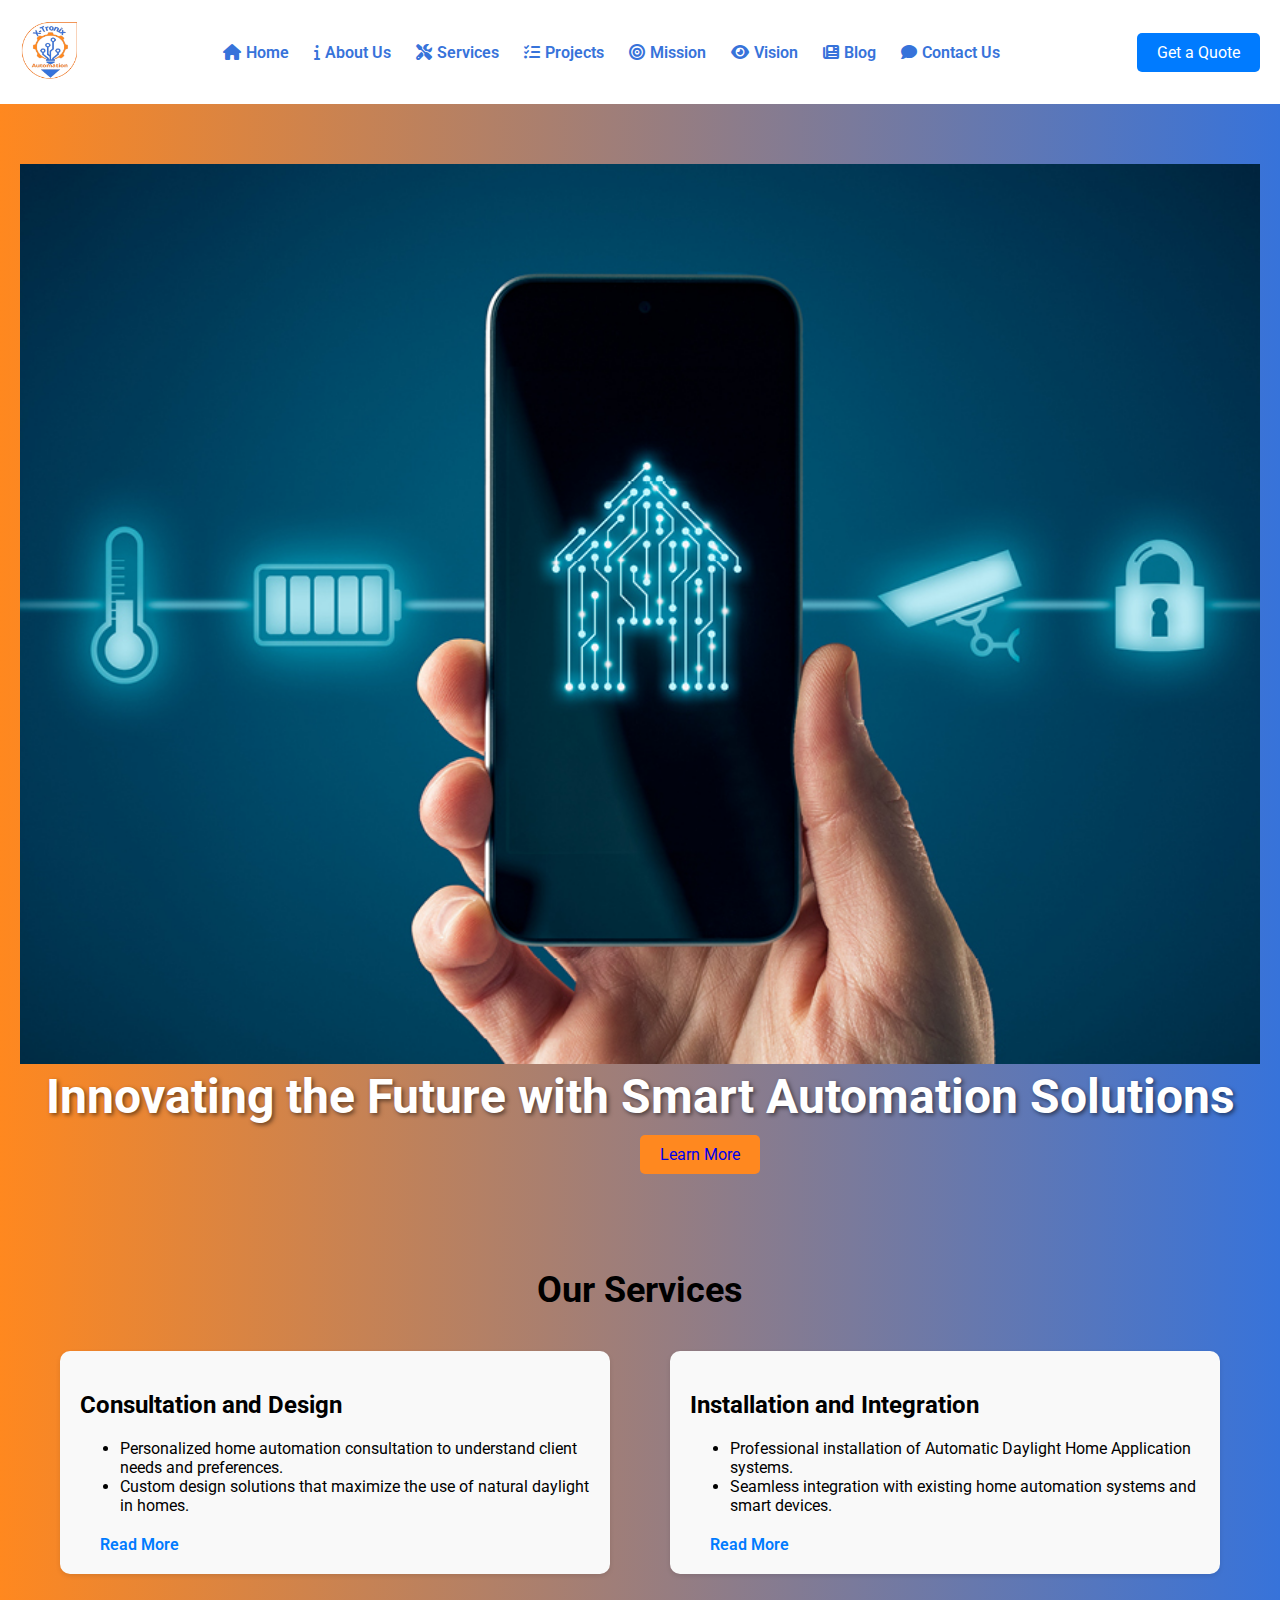
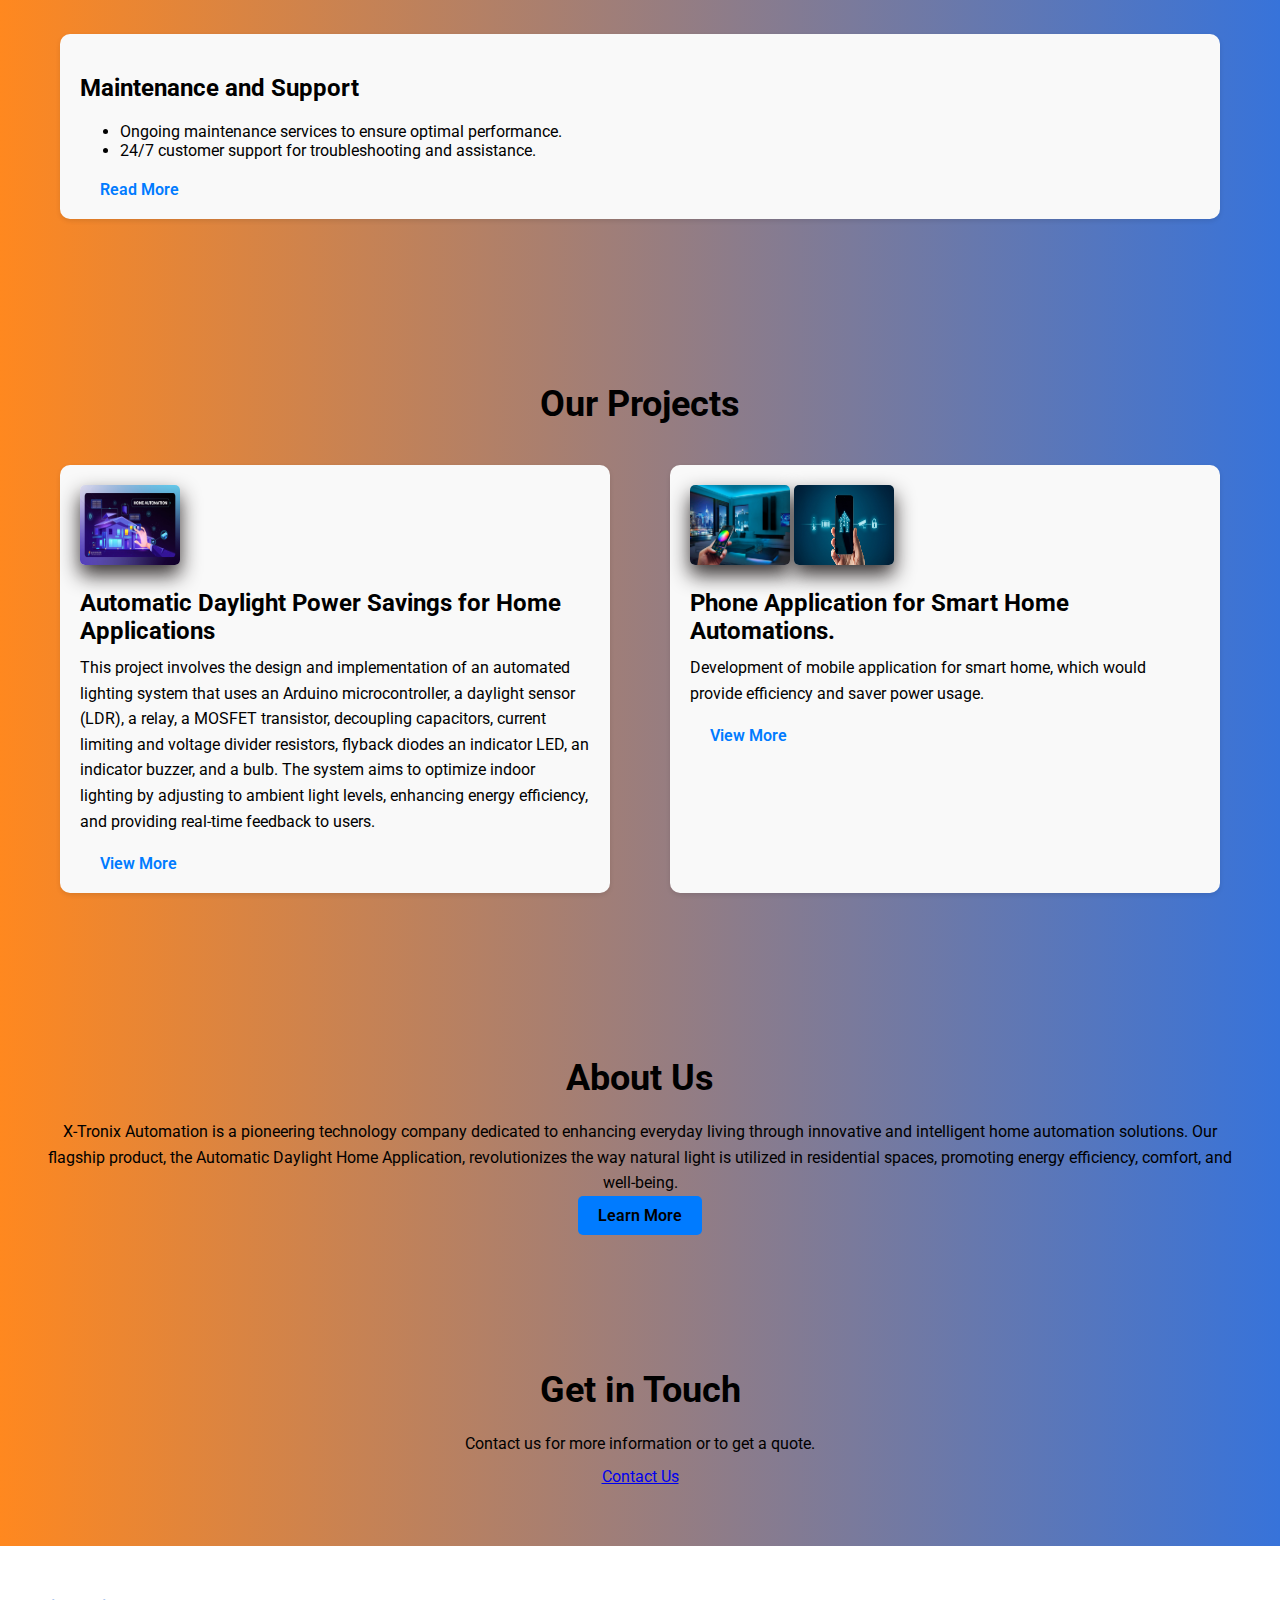
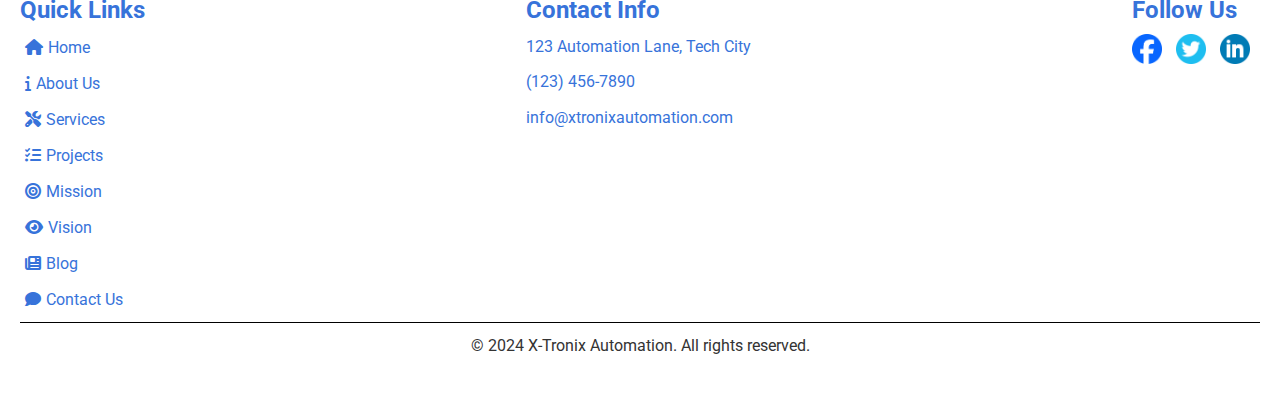
<file: index.html>
<!DOCTYPE html>
<html lang="en">
<head>
    <meta charset="UTF-8">
    <meta name="viewport" content="width=device-width, initial-scale=1.0">
    <title>Home - X-Tronix Automation</title>
    <link rel="stylesheet" href="indexstyles.css">
    <link rel="stylesheet" href="header.css">
    <link href="https://fonts.googleapis.com/css2?family=Roboto:wght@400;700&family=Open+Sans:wght@400;600&display=swap" rel="stylesheet">
    <link rel="stylesheet" href="https://cdnjs.cloudflare.com/ajax/libs/font-awesome/6.6.0/css/all.min.css">
</head>
<body>
    <!-- Header Section -->
    <header>
        <div class="logo">
            <img src="hero photos/logo.png" alt="Logo">
        </div>
        <nav>
            <ul>
                <li><a href="index.html"><i class="fa fa-home"></i>Home</a></li>
                <li><a href="about.html"><i class="fa fa-info"></i>About Us</a></li>
                <li><a href="services.html"><i class="fa fa-tools"></i>Services</a></li>
                <li><a href="project.html"><i class="fa fa-tasks"></i>Projects</a></li>
                <li><a href="mission.html"><i class="fa fa-bullseye"></i>Mission</a></li>
                <li><a href="vision.html"><i class="fa fa-eye"></i>Vision</a></li>
                <li><a href="blog.html"><i class="fa fa-newspaper"></i>Blog</a></li>
                <li><a href="contact.html"><i class="fa fa-comment"></i>Contact Us</a></li>
            </ul>
        </nav>
        <div class="btn-container">
            <div class="bars-button" id="barsButton">
                <i class="fa fa-bars"></i>
            </div>
            <div class="close-btn" id="close-btn">
                <i class="fa fa-times"></i>
            </div>
             <a href="contact.html" class="cta-button">Get a Quote</a>
        </div>
    </header>

    <!-- Hero Section -->
    <section class="hero">
        <div class="slideshow-container">
            <div class="mySlides fade">
                <img src="hero photos/home4.jpg" alt="Slide 1" style="width:100%">
            </div>
            <div class="mySlides fade">
                <img src="hero photos/home1.jpeg" alt="Slide 2" style="width:100%">
            </div>
            <div class="mySlides fade">
                <img src="hero photos/home2.png" alt="Slide 3" style="width:100%">
            </div>
        </div>
		<div class="hero-text">
            <h1>Innovating the Future with Smart Automation Solutions</h1>
            
        </div>
        <div class="btn">
            <a href="#" class="cta-btn">Learn More</a>
            </div>
    </section>

    <!-- Services Section -->
    <section class="services">
        <div class="container">
            <h1>Our Services</h1>
            <div class="services-grid">
                <div class="service">
                    <h2>Consultation and Design</h2>
                    <p><ul>
                        <li>Personalized home automation consultation to understand client needs 
                            and preferences.</li>
                        <li>Custom design solutions that maximize the use of natural daylight in 
                            homes.</li>
                    </ul></p>
                    <a href="services.html" class="read-more">Read More</a>
                </div>
                <div class="service">
                    <h2>Installation and Integration</h2>
                    <p><ul>
                            <li> Professional installation of Automatic Daylight Home Application systems.</li>
                            <li>Seamless integration with existing home automation systems and smart 
                                devices.</li>
                       </ul>
                    </p>
                    <a href="services.html" class="read-more">Read More</a>
                </div>
                <div class="service">
                    <h2>Maintenance and Support</h2>
                    <p>
                        <ul>
                            <li>Ongoing maintenance services to ensure optimal performance.</li>
                            <li>24/7 customer support for troubleshooting and assistance.</li>

                        </ul>
                    </p>
                    <a href="services.html" class="read-more">Read More</a>
                </div>
            </div>
        </div>
    </section>

    <!-- Projects Section -->
    <section class="projects">
        <div class="container">
            <h1>Our Projects</h1>
            <div class="projects-grid">
                <div class="project">
                    <img src="hero photos/home3.jpeg" alt="Project 1">
                    <h2>Automatic Daylight Power Savings for Home Applications</h2>
                    <p>This project involves the design and implementation of an automated lighting system 
                        that uses an Arduino microcontroller, a daylight sensor (LDR), a relay, a MOSFET 
                        transistor, decoupling capacitors, current limiting and voltage divider resistors, flyback 
                        diodes an indicator LED, an indicator buzzer, and a bulb. The system aims to optimize 
                        indoor lighting by adjusting to ambient light levels, enhancing energy efficiency, and 
                        providing real-time feedback to users.
                        </p>
                    <a href="projects.html" class="view-more">View More</a>
                </div>
                <div class="project">
                    <img src="services photos/home.png" alt="Project 2">
                    <img src="hero photos/home4.jpg" alt="Project 2">
                    <h2>Phone Application for Smart Home Automations.</h2>
                    <p>Development of mobile application for smart home, which would provide
                        efficiency and saver power usage.
                    </p>
                    <a href="projects.html" class="view-more">View More</a>
                </div>
                
            </div>
        </div>
    </section>

    <!-- About Section -->
    <section class="about">
        <div class="container">
            <h1>About Us</h1>
            <p>X-Tronix Automation is a pioneering technology company dedicated to enhancing 
                everyday living through innovative and intelligent home automation solutions. Our 
                flagship product, the Automatic Daylight Home Application, revolutionizes the way 
                natural light is utilized in residential spaces, promoting energy efficiency, comfort, and 
                well-being.</p>
            <a href="about.html" class="learn-more">Learn More</a>
        </div>
    </section>

    <!-- Blog Section 
    <section class="blog">
        <div class="container">
            <h1>Latest Blog Posts</h1>
            <div class="blog-posts">
                <div class="blog-post">
                    <img src="blog1.jpg" alt="Blog Post 1">
                    <h2>Blog Post 1</h2>
                    <p>Snippet of Blog Post 1.</p>
                    <a href="blog.html" class="view-more">View More</a>
                </div>
                <div class="blog-post">
                    <img src="blog2.jpg" alt="Blog Post 2">
                    <h2>Blog Post 2</h2>
                    <p>Snippet of Blog Post 2.</p>
                    <a href="blog.html" class="view-more">View More</a>
                </div>
                <div class="blog-post">
                    <img src="blog3.jpg" alt="Blog Post 3">
                    <h2>Blog Post 3</h2>
                    <p>Snippet of Blog Post 3.</p>
                    <a href="blog.html" class="view-more">View More</a>
                </div>
            </div>
        </div>
    </section>-->

    <!-- Contact Section -->
    <section class="contact">
        <div class="container">
            <h1>Get in Touch</h1>
            <p>Contact us for more information or to get a quote.</p>
            <a href="contact.html" class="cta-button">Contact Us</a>
        </div>
    </section>

    <!-- Footer Section -->
    <footer>
        <div class="footer-content">
            <div class="quick-links">
                <h3>Quick Links</h3>
                <ul>
                    <li><a href="index.html"><i class="fa fa-home"></i>Home</a></li>
                    <li><a href="about.html"><i class="fa fa-info"></i>About Us</a></li>
                    <li><a href="services.html"><i class="fa fa-tools"></i>Services</a></li>
                    <li><a href="project.html"><i class="fa fa-tasks"></i>Projects</a></li>
                    <li><a href="mission.html"><i class="fa fa-bullseye"></i>Mission</a></li>
                    <li><a href="vision.html"><i class="fa fa-eye"></i>Vision</a></li>
                    <li><a href="blog.html"><i class="fa fa-newspaper"></i>Blog</a></li>
                    <li><a href="contact.html"><i class="fa fa-comment"></i>Contact Us</a></li>
                </ul>
            </div>
            <div class="contact-info">
                <h3>Contact Info</h3>
                <p>123 Automation Lane, Tech City</p>
                <p>(123) 456-7890</p>
                <p>info@xtronixautomation.com</p>
            </div>
            <div class="social-media">
                <h3>Follow Us</h3>
                <a href="#"><img src="icons/facebook.png" alt="Facebook"></a>
                <a href="#"><img src="icons/twitter.png" alt="Twitter"></a>
                <a href="#"><img src="icons/linkedin.png" alt="LinkedIn"></a>
            </div>
        </div>
        <div class="rights">
            <p>&copy; 2024 X-Tronix Automation. All rights reserved.</p>
        </div>
    </footer>

    <script src="indesscript.js"></script>
    <script src="header.js"></script>
</body>
</html>
</file>
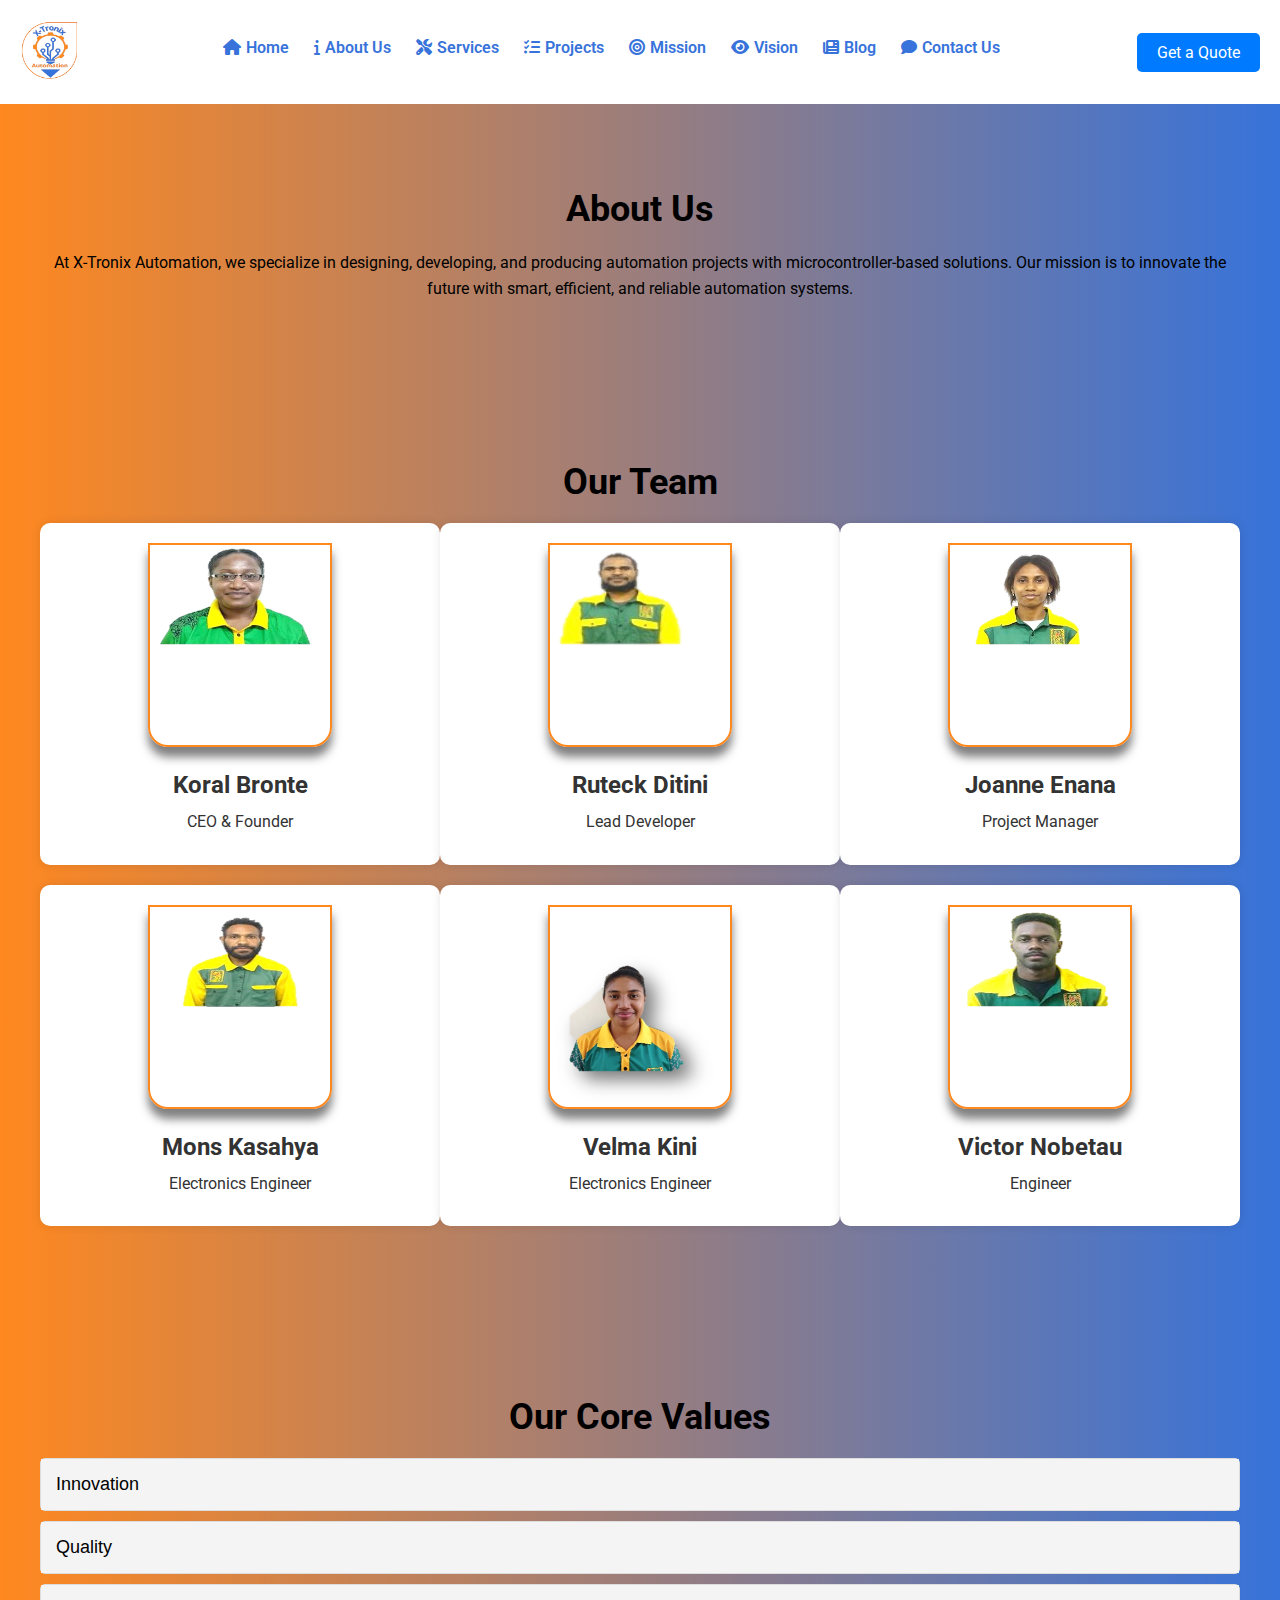
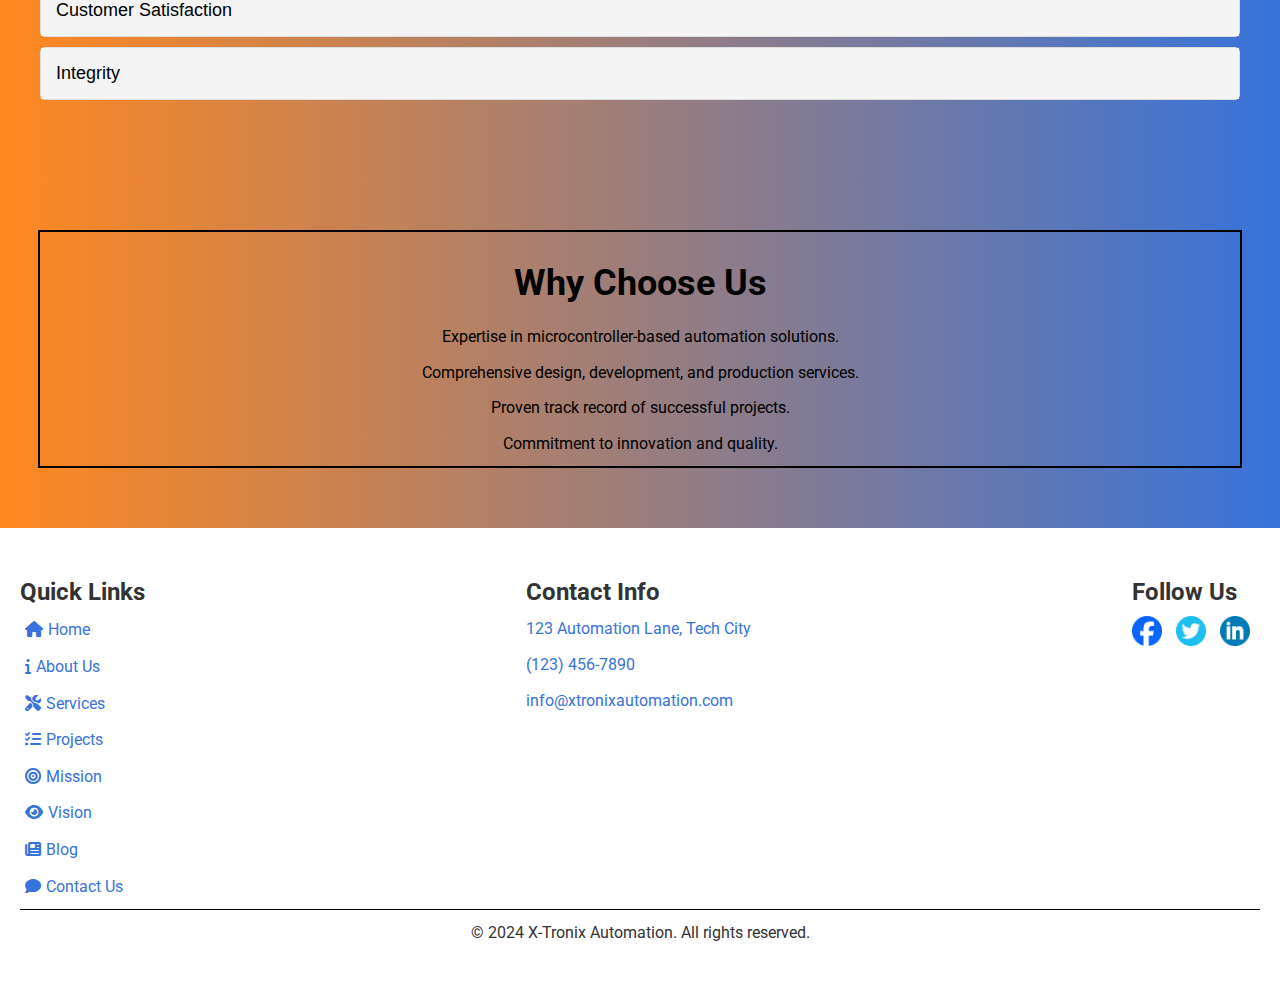
<file: about.html>
<!DOCTYPE html>
<html lang="en">
<head>
    <meta charset="UTF-8">
    <meta name="viewport" content="width=device-width, initial-scale=1.0">
    <title>About Us - X-Tronix Automation</title>
    <link rel="stylesheet" href="aboutstyles.css">
    <link rel="stylesheet" href="header.css">
    <link href="https://fonts.googleapis.com/css2?family=Roboto:wght@400;700&family=Open+Sans:wght@400;600&display=swap" rel="stylesheet">
    <link rel="stylesheet" href="https://cdnjs.cloudflare.com/ajax/libs/font-awesome/6.6.0/css/all.min.css">
</head>
<body>
    <!-- Header Section -->
    <header>
        <div class="logo">
            <img src="hero photos/logo.png" alt="Logo">
        </div>
        <nav>
            <ul>
                <li><a href="index.html"><i class="fa fa-home"></i>Home</a></li>
                <li><a href="about.html"><i class="fa fa-info"></i>About Us</a></li>
                <li><a href="services.html"><i class="fa fa-tools"></i>Services</a></li>
                <li><a href="project.html"><i class="fa fa-tasks"></i>Projects</a></li>
                <li><a href="mission.html"><i class="fa fa-bullseye"></i>Mission</a></li>
                <li><a href="vision.html"><i class="fa fa-eye"></i>Vision</a></li>
                <li><a href="blog.html"><i class="fa fa-newspaper"></i>Blog</a></li>
                <li><a href="contact.html"><i class="fa fa-comment"></i>Contact Us</a></li>
            </ul>
        </nav>
        <div class="bars-button" id="barsButton">
            <i class="fas fa-bars"></i>
        </div>
        <a href="contact.html" class="cta-button">Get a Quote</a>
    </header>

    <!-- About Us Section -->
    <section class="about-us">
        <div class="container">
            <h1>About Us</h1>
            <p>At X-Tronix Automation, we specialize in designing, developing, and producing automation projects with microcontroller-based solutions. Our mission is to innovate the future with smart, efficient, and reliable automation systems.</p>
        </div>
    </section>

    <!-- Team Section -->
    <section class="team">
        <div class="container">
            <h2>Our Team</h2>
            <div class="team-members">
                <div class="team-member">
                    <img src="team photos/bronte.png" alt="Team Member 1">
                    <h3>Koral Bronte</h3>
                    <p>CEO & Founder</p>
                </div>
                <div class="team-member">
                    <img src="team photos/teck.png" alt="Team Member 2">
                    <h3>Ruteck Ditini</h3>
                    <p>Lead Developer</p>
                </div>
                <div class="team-member">
                    <img src="team photos/joanne.png" alt="Team Member 3">
                    <h3>Joanne Enana</h3>
                    <p>Project Manager</p>
                </div>
                <div class="team-member">
                    <img src="team photos/mons.png" alt="Team Member 3">
                    <h3>Mons Kasahya</h3>
                    <p>Electronics Engineer</p>
                </div>
                <div class="team-member">
                    <img src="team photos/vel.png" alt="Team Member 3">
                    <h3>Velma Kini</h3>
                    <p>Electronics Engineer</p>
                </div>
                <div class="team-member">
                    <img src="team photos/victor.png" alt="Team Member 3">
                    <h3>Victor Nobetau</h3>
                    <p>Engineer</p>
                </div>
            </div>
        </div>
    </section>

    <!-- Core Values Section -->
    <section class="core-values">
        <div class="container">
            <h2>Our Core Values</h2>
            <div class="accordion">
                <div class="accordion-item">
                    <button class="accordion-header">Innovation</button>
                    <div class="accordion-content">
                        <p>Continuously pushing the boundaries of technology.</p>
                    </div>
                </div>
                <div class="accordion-item">
                    <button class="accordion-header">Quality</button>
                    <div class="accordion-content">
                        <p>Delivering high-quality, reliable solutions.</p>
                    </div>
                </div>
                <div class="accordion-item">
                    <button class="accordion-header">Customer Satisfaction</button>
                    <div class="accordion-content">
                        <p>Prioritizing our clients' needs and success.</p>
                    </div>
                </div>
                <div class="accordion-item">
                    <button class="accordion-header">Integrity</button>
                    <div class="accordion-content">
                        <p>Conducting business with honesty and transparency.</p>
                    </div>
                </div>
            </div>
        </div>
    </section>

    <!-- Why Choose Us Section -->
    <section class="why-choose-us">
        <div class="container">
            <h2>Why Choose Us</h2>
            <ul>
                <li>Expertise in microcontroller-based automation solutions.</li>
                <li>Comprehensive design, development, and production services.</li>
                <li>Proven track record of successful projects.</li>
                <li>Commitment to innovation and quality.</li>
            </ul>
        </div>
    </section>

    <!-- Footer Section -->
    <footer>
        <div class="footer-content">
            <div class="quick-links">
                <h3>Quick Links</h3>
                <ul>
                    <li><a href="index.html"><i class="fa fa-home"></i>Home</a></li>
                    <li><a href="about.html"><i class="fa fa-info"></i>About Us</a></li>
                    <li><a href="services.html"><i class="fa fa-tools"></i>Services</a></li>
                    <li><a href="project.html"><i class="fa fa-tasks"></i>Projects</a></li>
                    <li><a href="mission.html"><i class="fa fa-bullseye"></i>Mission</a></li>
                    <li><a href="vision.html"><i class="fa fa-eye"></i>Vision</a></li>
                    <li><a href="blog.html"><i class="fa fa-newspaper"></i>Blog</a></li>
                    <li><a href="contact.html"><i class="fa fa-comment"></i>Contact Us</a></li>
                </ul>
            </div>
            <div class="contact-info">
                <h3>Contact Info</h3>
                <p>123 Automation Lane, Tech City</p>
                <p>(123) 456-7890</p>
                <p>info@xtronixautomation.com</p>
            </div>
            <div class="social-media">
                <h3>Follow Us</h3>
                <a href="#"><img src="icons/facebook.png" alt="Facebook"></a>
                <a href="#"><img src="icons/twitter.png" alt="Twitter"></a>
                <a href="#"><img src="icons/linkedin.png" alt="LinkedIn"></a>
            </div>
        </div>
        <div class="rights">
            <p>&copy; 2024 X-Tronix Automation. All rights reserved.</p>
        </div>
    </footer>

    <script src="aboutscript.js"></script>
</body>
</html>
</file>
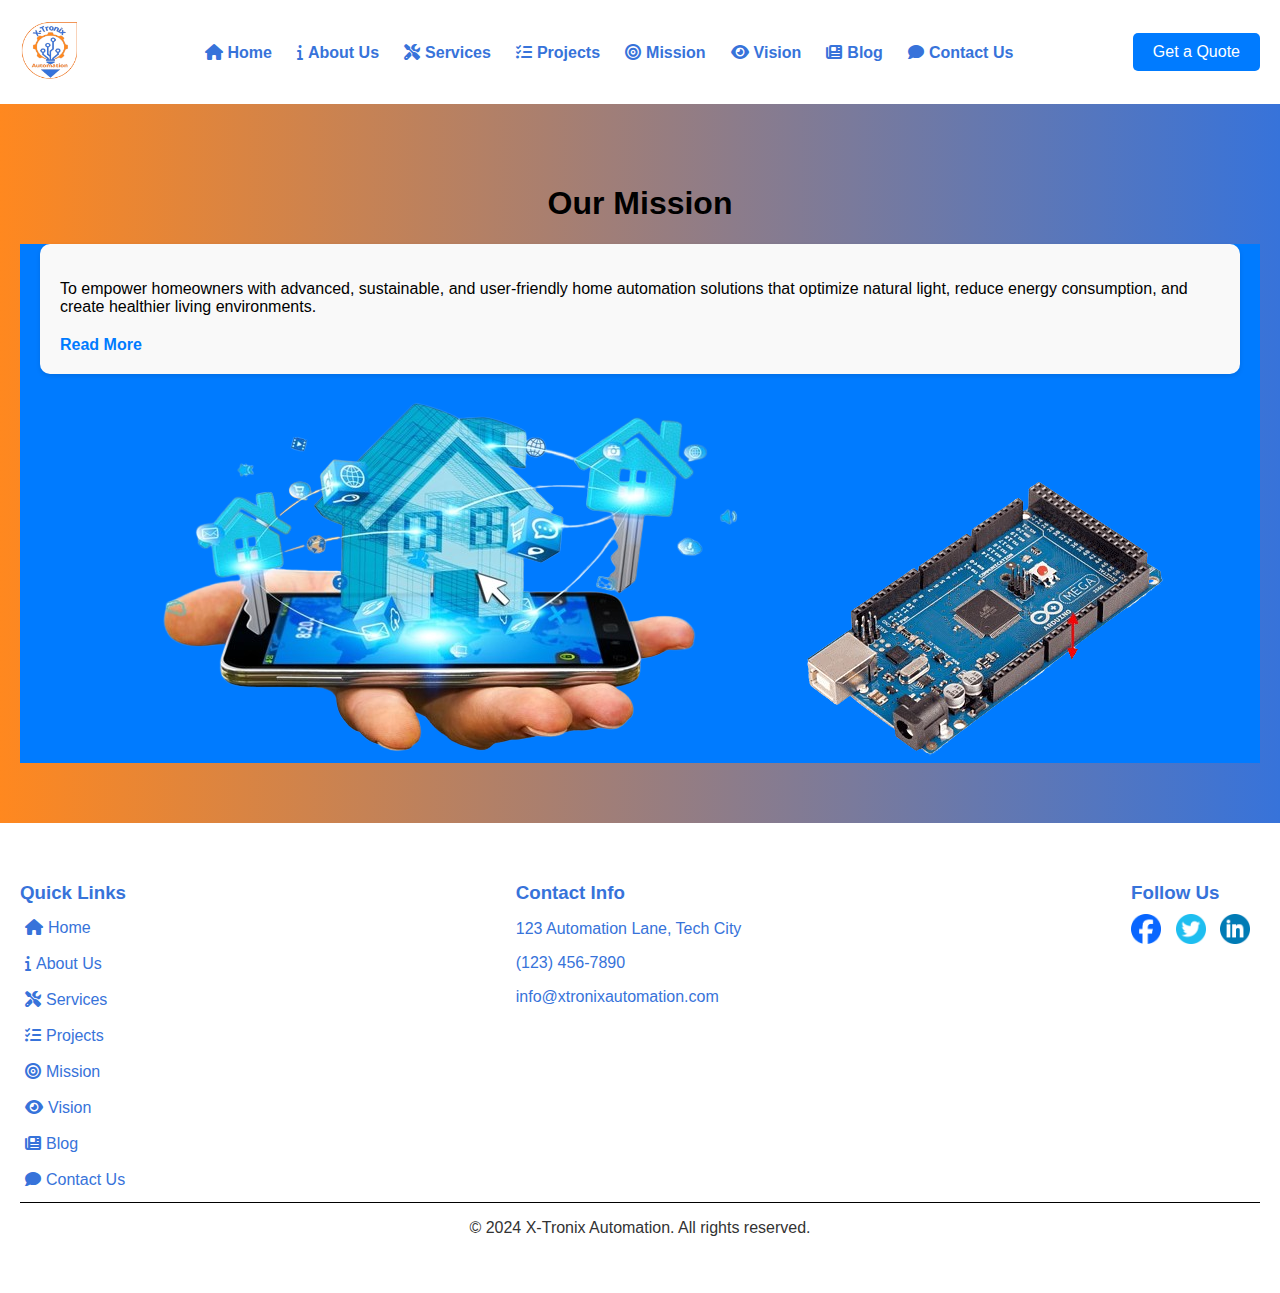
<file: mission.html>
<!DOCTYPE html>
<html lang="en">
<head>
    <meta charset="UTF-8">
    <meta name="viewport" content="width=device-width, initial-scale=1.0">
    <title>Vision</title>
    <link rel="stylesheet" href="header.css">
    <link rel="stylesheet" href="missions.css">
    <link rel="stylesheet" href="https://cdnjs.cloudflare.com/ajax/libs/font-awesome/6.6.0/css/all.min.css">
</head>
<body>
    <!-- Header Section -->
    <header>
        <div class="logo">
            <img src="hero photos/logo.png" alt="Logo">
        </div>
        <nav>
            <ul>
                <li><a href="index.html"><i class="fa fa-home"></i>Home</a></li>
                <li><a href="about.html"><i class="fa fa-info"></i>About Us</a></li>
                <li><a href="services.html"><i class="fa fa-tools"></i>Services</a></li>
                <li><a href="project.html"><i class="fa fa-tasks"></i>Projects</a></li>
                <li><a href="mission.html"><i class="fa fa-bullseye"></i>Mission</a></li>
                <li><a href="vision.html"><i class="fa fa-eye"></i>Vision</a></li>
                <li><a href="blog.html"><i class="fa fa-newspaper"></i>Blog</a></li>
                <li><a href="contact.html"><i class="fa fa-comment"></i>Contact Us</a></li>
            </ul>
        </nav>
        <div class="bars-button" id="barsButton">
            <i class="fas fa-bars"></i>
        </div>
        <a href="contact.html" class="cta-button">Get a Quote</a>
    </header>
       
    <!-- Vision Section -->
    <section class="missions">
        <div class="container">
            <h1>Our Mission</h1>
            <div class="mission-grid">
                <div class="mission">
                    
                    <p>To empower homeowners with advanced, sustainable, and user-friendly home 
                        automation solutions that optimize natural light, reduce energy consumption, and 
                        create healthier living environments.
                        
                    </p>
                    
                    <a href="mission.html" class="read-more">Read More</a>
                    
                </div>
                <div class="image-container">
                    
                    <img src="hero photos/homep.png" alt="Homes">
                        
                    <img src="services photos/microprocessor-removebg-preview.png" alt="Pic">
                </div>
                
            </div>
        </div>
    </section>


    <!-- Footer Section -->
    <footer>
        <div class="footer-content">
            <div class="quick-links">
                <h3>Quick Links</h3>
                <ul>
                    <li><a href="index.html"><i class="fa fa-home"></i>Home</a></li>
                    <li><a href="about.html"><i class="fa fa-info"></i>About Us</a></li>
                    <li><a href="services.html"><i class="fa fa-tools"></i>Services</a></li>
                    <li><a href="project.html"><i class="fa fa-tasks"></i>Projects</a></li>
                    <li><a href="mission.html"><i class="fa fa-bullseye"></i>Mission</a></li>
                    <li><a href="vision.html"><i class="fa fa-eye"></i>Vision</a></li>
                    <li><a href="blog.html"><i class="fa fa-newspaper"></i>Blog</a></li>
                    <li><a href="contact.html"><i class="fa fa-comment"></i>Contact Us</a></li>
                </ul>
            </div>
            <div class="contact-info">
                <h3>Contact Info</h3>
                <p>123 Automation Lane, Tech City</p>
                <p>(123) 456-7890</p>
                <p>info@xtronixautomation.com</p>
            </div>
            <div class="social-media">
                <h3>Follow Us</h3>
                <a href="#"><img src="icons/facebook.png" alt="Facebook"></a>
                <a href="#"><img src="icons/twitter.png" alt="Twitter"></a>
                <a href="#"><img src="icons/linkedin.png" alt="LinkedIn"></a>
            </div>
        </div>
        <div class="rights">
            <p>&copy; 2024 X-Tronix Automation. All rights reserved.</p>
        </div>
    </footer>
    
</body>
</html>
</file>
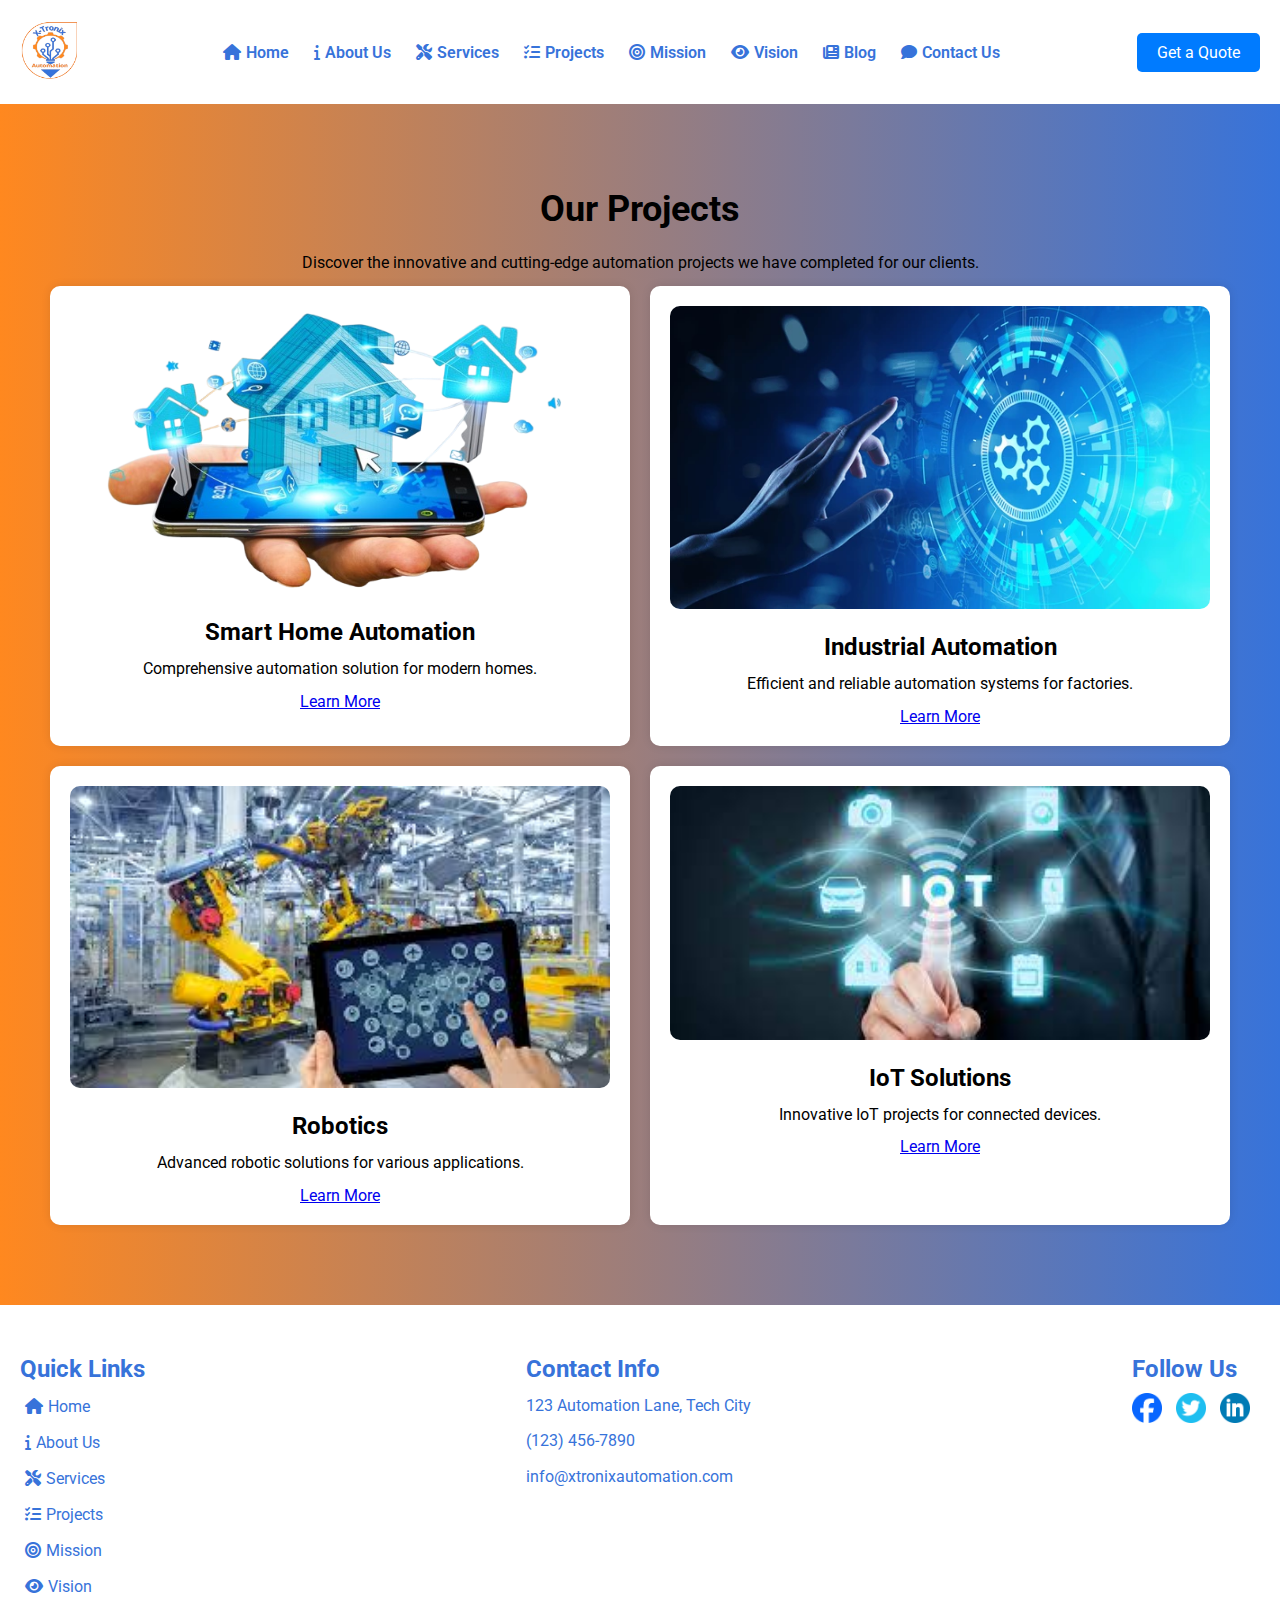
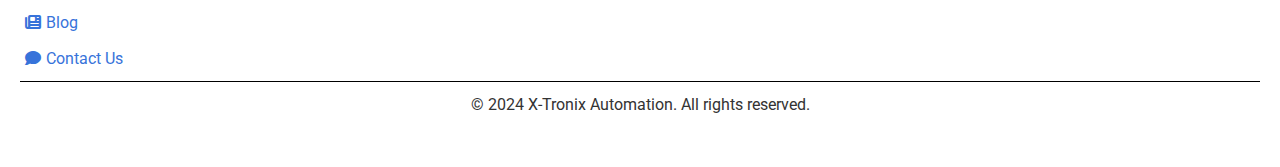
<file: project.html>
<!DOCTYPE html>
<html lang="en">
<head>
    <meta charset="UTF-8">
    <meta name="viewport" content="width=device-width, initial-scale=1.0">
    <title>Projects - X-Tronix Automation</title>
    <link rel="stylesheet" href="projectstyles.css">
    <link rel="stylesheet" href="header.css">
    <link href="https://fonts.googleapis.com/css2?family=Roboto:wght@400;700&family=Open+Sans:wght@400;600&display=swap" rel="stylesheet">
    <link rel="stylesheet" href="https://cdnjs.cloudflare.com/ajax/libs/font-awesome/6.6.0/css/all.min.css">
</head>
<body>
    <!-- Header Section -->
    <header>
        <div class="logo">
            <img src="hero photos/logo.png" alt="Logo">
        </div>
        <nav>
            <ul>
                <li><a href="index.html"><i class="fa fa-home"></i>Home</a></li>
                <li><a href="about.html"><i class="fa fa-info"></i>About Us</a></li>
                <li><a href="services.html"><i class="fa fa-tools"></i>Services</a></li>
                <li><a href="project.html"><i class="fa fa-tasks"></i>Projects</a></li>
                <li><a href="mission.html"><i class="fa fa-bullseye"></i>Mission</a></li>
                <li><a href="vision.html"><i class="fa fa-eye"></i>Vision</a></li>
                <li><a href="blog.html"><i class="fa fa-newspaper"></i>Blog</a></li>
                <li><a href="contact.html"><i class="fa fa-comment"></i>Contact Us</a></li>
            </ul>
        </nav>
        <div class="bars-button" id="barsButton">
            <i class="fas fa-bars"></i>
        </div>
        <a href="contact.html" class="cta-button">Get a Quote</a>
    </header>
    <!-- Projects Section -->
    <section class="projects">
        <div class="container">
            <h1>Our Projects</h1>
            <p>Discover the innovative and cutting-edge automation projects we have completed for our clients.</p>
            <div class="project-gallery">
                <div class="project-item">
                    <img src="hero photos/homep.png" alt="Project 1">
                    <h3>Smart Home Automation</h3>
                    <p>Comprehensive automation solution for modern homes.</p>
                    <div class="btn">
                        <a href="#" class="cta-btn">Learn More</a>
                        </div>
                </div>
                <div class="project-item">
                    <img src="product photos/automation-business-industrial-process-workflow-600nw-1225883908.webp" alt="Project 2">
                    <h3>Industrial Automation</h3>
                    <p>Efficient and reliable automation systems for factories.</p>

                    <div class="btn">
                        <a href="#" class="cta-btn">Learn More</a>
                        </div>
                </div>
                <div class="project-item">
                    <img src="services photos/robotic 1.jpg" alt="Project 3">
                    <h3>Robotics</h3>
                    <p>Advanced robotic solutions for various applications.</p>

                    <div class="btn">
                        <a href="#" class="cta-btn">Learn More</a>
                        </div>
                </div>
                <div class="project-item">
                    <img src="services photos/iot3.jpg" alt="Project 4">
                    <h3>IoT Solutions</h3>
                    <p>Innovative IoT projects for connected devices.</p>

                    <div class="btn">
                        <a href="#" class="cta-btn">Learn More</a>
                        </div>
                </div>
            </div>
        </div>
    </section>

    <!-- Footer Section -->
    <footer>
        <div class="footer-content">
            <div class="quick-links">
                <h3>Quick Links</h3>
                <ul>
                    <li><a href="index.html"><i class="fa fa-home"></i>Home</a></li>
                    <li><a href="about.html"><i class="fa fa-info"></i>About Us</a></li>
                    <li><a href="services.html"><i class="fa fa-tools"></i>Services</a></li>
                    <li><a href="project.html"><i class="fa fa-tasks"></i>Projects</a></li>
                    <li><a href="mission.html"><i class="fa fa-bullseye"></i>Mission</a></li>
                    <li><a href="vision.html"><i class="fa fa-eye"></i>Vision</a></li>
                    <li><a href="blog.html"><i class="fa fa-newspaper"></i>Blog</a></li>
                    <li><a href="contact.html"><i class="fa fa-comment"></i>Contact Us</a></li>
                </ul>
            </div>
            <div class="contact-info">
                <h3>Contact Info</h3>
                <p>123 Automation Lane, Tech City</p>
                <p>(123) 456-7890</p>
                <p>info@xtronixautomation.com</p>
            </div>
            <div class="social-media">
                <h3>Follow Us</h3>
                <a href="#"><img src="icons/facebook.png" alt="Facebook"></a>
                <a href="#"><img src="icons/twitter.png" alt="Twitter"></a>
                <a href="#"><img src="icons/linkedin.png" alt="LinkedIn"></a>
            </div>
        </div>
        <div class="rights">
            <p>&copy; 2024 X-Tronix Automation. All rights reserved.</p>
        </div>
    </footer>

    <div id="lightbox" class="lightbox">
        <span class="close">&times;</span>
        <img class="lightbox-content" id="lightbox-img">
    </div>

    <script src="projectscript.js"></script>
</body>
</html>
</file>
<file: indexstyles.css>
body {
    font-family: 'Roboto', sans-serif;
    margin: 0;
    padding: 0;
    box-sizing: border-box;
	background: linear-gradient(to right, #ff881f,  #3773da);
    background-repeat: no-repeat;
}



.hero {
    position: relative;
    overflow: hidden;
}
.hero .hero-text {
    position: relative;
    z-index: 1;
    color:  #fff;
    text-shadow: 2px 2px 4px rgba(0, 0, 0, 0.5);
}

.cta-btn{
    position: absolute;
    background: #ff881f;
    padding: 10px 20px;
    margin-top: 10px;
    border-radius: 5px;
}
.btn a{
    text-decoration: none;
}
.hero .hero-text h1 {
    font-size: 48px;
    margin: 0;
}


.slideshow-container {
    max-width: 100%;
    position: relative;
    margin: auto;
}

.mySlides {
    display: none;
}

.mySlides img {
    width: 100%;
    height: 100vh;
    object-fit: cover;
}

section {
    padding: 60px 20px;
    text-align: center;
}

.container {
    max-width: 1200px;
    margin: 0 auto;
}

h1, h2 {
    font-size: 36px;
    margin-bottom: 20px;
}

h3 {
    font-size: 24px;
    margin: 10px 0;
}

p {
    font-size: 16px;
    line-height: 1.6;
    margin: 10px 0;
}

.services-grid, .projects-grid, .blog-posts {
    display: flex;
    gap: 20px;
    flex-wrap: wrap;
    justify-content: center;
}

.service, .project, .blog-post {
    background-color: #f9f9f9;
    padding: 20px;
    border-radius: 10px;
    text-align: left;
    flex: 1 1 calc(33.333% - 40px);
    margin: 20px;
    box-shadow: 0 2px 5px rgba(0, 0, 0, 0.1);
}

.service h2, .project h2, .blog-post h2 {
    font-size: 24px;
    margin-bottom: 10px;
}

.service p, .project p, .blog-post p {
    font-size: 16px;
    margin-bottom: 20px;
}

.read-more, .view-more {
    color: #007BFF;
    text-decoration: none;
    font-weight: 600;
    padding: 10px 20px;

}
.learn-more {
    color: #000;
    text-decoration: none;
    font-weight: 600;
    background: #007BFF;
    padding: 10px 20px;
    border-radius: 5px;
}
.project img{
    height: 80px;
    width: 100px;
    border-radius: 5px;
    box-shadow: 0 10px 20px  rgba(37, 32, 32, 0.922);
}
.read-more:hover, .view-more:hover, .learn-more:hover {
    text-decoration: underline;
}










/*///////////////////////////////////////////////////////////////////
body {
    font-family: 'Roboto', sans-serif;
    margin: 0;
    padding: 0;
	background: linear-gradient(to right, #00802b,  #00001a);
	color: #fff;
}

header {
    display: flex;
    justify-content: space-between;
    align-items: center;
    padding: 20px;
    background: linear-gradient(to right, #0000cc,  #00001a);
    color: #fff;
	border: 4px solid #333;
	box-shadow: 10px 10px 20px rgba(0, 0, 0, 0.5);
	
}

header .logo {
    font-size: 24px;
    font-weight: bold;
}

header nav ul {
    list-style: none;
    display: flex;
    gap: 20px;
    margin: 0;
    padding: 0;
}

header nav ul li {
    display: inline;
}

header nav ul li a {
    color: #fff;
    text-decoration: none;
    font-weight: 600;
}

header .cta-button {
    background-color: #007BFF;
    color: #fff;
    padding: 10px 20px;
    text-decoration: none;
    border-radius: 5px;
}

.hero {
    position: relative;
    height: 500px;
    background-color: #f4f4f4;
    display: flex;
    align-items: center;
    justify-content: center;
    text-align: center;
    width: 96%;
    height: 100vh;
    overflow: hidden;
}

.hero .hero-images img {
    position: absolute;
	margin-top: 20px;
    width: 96%;
    height: 100%;
    object-fit: cover;
    transition: opacity 1s ease-in-out;
    opacity: 0;
    top: 0;
    left: 0;
    
	
}

.hero .hero-images img.active {
    opacity: 1;
}

.hero .hero-text {
    position: relative;
    z-index: 1;
    color: #fff;
    text-shadow: 2px 2px 4px rgba(0, 0, 0, 0.5);
}

.hero .hero-text h1 {
    font-size: 48px;
    margin: 0;
}

.hero .hero-text .cta-button {
    margin-top: 20px;
    background-color: #007BFF;
    color: #fff;
    padding: 10px 20px;
    text-decoration: none;
    border-radius: 5px;
}

section {
    padding: 60px 20px;
    text-align: center;
}

.about-us-preview {
    background: linear-gradient(to right, #00802b,  #ac00e6);
    margin-bottom: 20px;
}
.services-preview{
	 background: linear-gradient(to right,  #5900b3,  #00001a);
    margin-bottom: 20px;
}
.featured-projects{
	 background: linear-gradient(to right,  #00802b,  #ac00e6);
    margin-bottom: 20px;
}
.testimonials{
     background: linear-gradient(to right, #5900b3,  #00001a);
    margin-bottom: 20px;
}
.contact{
	 background: linear-gradient(to right,  #00802b,  #ac00e6);
    margin-bottom: 20px;
}



h2 {
    font-size: 36px;
    margin-bottom: 20px;
}

a.link, a.cta-button {
    color: #007BFF;
    text-decoration: none;
}

.services {
    display: flex;
    justify-content: space-around;
}

.service {
    width: 30%;
    background-color:  #0f1ef0;
    padding: 20px;
    border-radius: 10px;
    box-shadow: 0 0 10px rgba(0, 0, 0, 0.1);
}

.service img {
    width: 50px;
    height: 50px;
}

.service h3 {
    font-size: 24px;
    margin: 10px 0;
}

.project-carousel {
    display: flex;
    gap: 20px;
}

.project {
    width: 30%;
    background-color: #0f1ef0;
    padding: 20px;
    border-radius: 10px;
    box-shadow: 0 0 10px rgba(0, 0, 0, 0.1);
}

.project img {
    width: 100%;
    height: auto;
    border-radius: 10px;
}

.testimonial-slider {
    display: flex;
    gap: 20px;
}

.testimonial {
    width: 30%;
    background-color: #0f1ef0;
    padding: 20px;
    border-radius: 10px;
    box-shadow: 0 0 10px rgba(0, 0, 0, 0.1);
}
.social-media img{
	width: 30px;
	height: 30px;
}

footer {
    background: linear-gradient(to left,  #0a0a10,  #000000, #0a0a10);
    color: #fff;
    padding: 40px 20px;
}

footer .footer-content {
    display: flex;
    justify-content: space-between;
}

footer .footer-content h3 {
    margin-bottom: 10px;
}

footer .footer-content ul {
    list-style: none;
    padding: 0;
    margin: 0;
}

footer .footer-content ul li {
    margin-bottom: 10px;
}

footer .footer-content ul li a {
    color: #fff;
    text-decoration: none;
}

footer .social-media a {
    margin-right: 10px;
}

@media (max-width: 768px) {
    header nav ul {
        flex-direction: column;
    }

    .services, .project-carousel, .testimonial-slider {
        flex-direction: column;
    }

    .service, .project, .testimonial {
        width: 100%;
        margin-bottom: 20px;
    }

    footer .footer-content {
        flex-direction: column;
    }
}
</file>
<file: header.css>
header {
    display: flex;
    justify-content: space-between;
    align-items: center;
    padding: 20px;
    background-color: #fff;
    color: #ff881f;
    position: relative;
}

header .logo img {
   height: 60px;
   width: 60px;
   cursor: pointer;
}

header nav ul {
    list-style: none;
    display: flex;
    gap: 20px;
    margin: 0;
    padding: 0;
}

header nav ul li {
    display: inline;
    position: relative;
}

header nav ul li a {
    color: #3773da;
    text-decoration: none;
    font-weight: 600;
}
header a:hover{
    color: #ff881f;
}
i{
    padding: 5px;
}

header .cta-button {
    background-color: #007BFF;
    color: #fff;
    padding: 10px 20px;
    text-decoration: none;
    border-radius: 5px;
}
.btn-container{
    display: flex;
    gap: 10px;
}
header .bars-button {
    display: none;
    cursor: pointer;
    font-size: 2rem;
    color: #000;
}
.close-btn{
    display: none;
    cursor: pointer;
    font-size: 2rem;
    color: #000;
}
footer {
    background-color: #fff;
    color: #3773da;
    padding: 40px 20px;
}

footer .footer-content {
    display: flex;
    justify-content: space-between;
    flex-wrap: wrap;
}

footer .footer-content h3 {
    margin-bottom: 10px;
}

footer .footer-content ul {
    list-style: none;
    padding: 0;
    margin: 0;
}

footer .footer-content ul li {
    margin-bottom: 10px;
}

footer .footer-content ul li a {
    color: #3773da;
    text-decoration: none;
}
footer .social-media img{
    height: 30px;
    width: 30px;
}

footer .social-media a {
    margin-right: 10px;
}
footer .rights{
    text-align: center ;
    border-top: 1px solid #000;
    color: #333;
}
@media (max-width: 720px) {
    header nav ul li {
        display: none;
        
    }
    header nav ul li.active{
        display: flex;
        position: absolute;
        border: 2px solid red;
        margin: 10px;
        padding: 30px;
    }
    

    header .bars-button {
        display: flex;
    }
    header .bars-button.active {
        display: none;
    }

    .close-btn.active{
        display: block;
    }

    .services-grid, .projects-grid, .blog-posts {
        flex-direction: column;
    }

    .service, .project, .blog-post {
        flex: 1 1 100%;
        margin: 10px 0;
    }
}
</file>
<file: aboutstyles.css>
body {
    font-family: 'Roboto', sans-serif;
    margin: 0;
    padding: 0;
	box-sizing: border-box;
	background: linear-gradient(to right, #ff881f,  #3773da);

}



section {
    padding: 60px 20px;
    text-align: center;
}

.container {
    max-width: 1200px;
    margin: 0 auto;
}

h1, h2 {
    font-size: 36px;
    margin-bottom: 20px;
}

h3 {
    font-size: 24px;
    margin: 10px 0;
	color: #333;
}
.team-members p, .accordion-item p{
	color: #333;
}
p {
    font-size: 16px;
    line-height: 1.6;
    margin: 10px 0;
}

ul {
    list-style: none;
    padding: 0;
    margin: 0;
}

ul li {
    margin-bottom: 10px;
    font-size: 16px;
    line-height: 1.6;
}

.team-members {
    display: flex;
    justify-content: space-around;
    flex-wrap: wrap;
}

.team-member {
    width: 30%;
    background-color: #fff;
    padding: 20px;
    border-radius: 10px;
    box-shadow: 0 0 10px rgba(0, 0, 0, 0.1);
    text-align: center;
    margin-bottom: 20px;
}

.team-member img {
    width: 180px;
    height: 200px;
    border-radius: 0 0 20px 20px;
    border: 2px solid #ff881f;
    margin-bottom: 10px;
    box-shadow: 0 10px 10px rgb(0, 0, 0, .5);
}

.accordion {
    width: 100%;
}

.accordion-item {
    background-color: #fff;
    border: 1px solid #ddd;
    border-radius: 5px;
    margin-bottom: 10px;
}

.accordion-header {
    background-color: #f4f4f4;
    border: none;
    width: 100%;
    text-align: left;
    padding: 15px;
    font-size: 18px;
    cursor: pointer;
    outline: none;
}

.accordion-content {
    padding: 15px;
    display: none;
    border-top: 1px solid #ddd;
}

.accordion-content p {
    margin: 0;
}
.why-choose-us .container{
    border: 2px solid #010101;
}

@media (max-width: 768px) {
    header nav ul {
        flex-direction: column;
    }

    .team-members {
        flex-direction: column;
    }

    .team-member {
        width: 100%;
    }

    footer .footer-content {
        flex-direction: column;
    }
}
</file>
<file: missions.css>
body {
    font-family: 'Roboto', sans-serif;
    margin: 0;
    padding: 0;
    box-sizing: border-box;
	background: linear-gradient(to right, #ff881f,  #3773da);
    background-repeat: no-repeat;
}
section {
    padding: 60px 20px;
    text-align: center;
}
.image-container-top{
    height: auto;
    width: auto;
    overflow: hidden;
}
.image-container{
    height: auto;
    width: auto;
    overflow: hidden;
}

.mission-grid {
    gap: 20px;
    justify-content: center;
    background-color: #007BFF;
}

.mission{
    display: flex;
    flex-wrap: wrap;
   
    background-color: #f9f9f9;
    padding: 20px;
    border-radius: 10px;
    text-align: left;
    flex: 1 1 calc(33.333% - 40px);
    margin: 20px;
    box-shadow: 0 2px 5px rgba(0, 0, 0, 0.1);
}

.mission h2 {
    font-size: 24px;
    margin-bottom: 10px;
}

.mission p{
    font-size: 16px;
    margin-bottom: 20px;
}

.read-more, .view-more, .learn-more {
    color: #007BFF;
    text-decoration: none;
    font-weight: 600;
}

.read-more:hover, .view-more:hover, .learn-more:hover {
    text-decoration: underline;
}


@media (max-width: 768px) {
    header nav ul {
        display: none;
        flex-direction: column;
        position: absolute;
        top: 60px;
        right: 0;
        background-color: #333;
        width: 100%;
        padding: 20px;
        box-shadow: 0 2px 5px rgba(0, 0, 0, 0.1);
        transition: transform 0.3s ease-in-out;
        transform: translateX(100%);
    }

    header nav ul.active {
        transform: translateX(0);
    }

    header .bars-button {
        display: flex;
    }

    .services-grid, .projects-grid, .blog-posts {
        flex-direction: column;
    }

    .service, .project, .blog-post {
        flex: 1 1 100%;
        margin: 10px 0;
    }
}
</file>
<file: projectstyles.css>
body {
    font-family: 'Roboto', sans-serif;
    margin: 0;
    padding: 0;
    box-sizing: border-box;
	background: linear-gradient(to right, #ff881f,  #3773da);
}



section {
    padding: 60px 20px;
    text-align: center;
}

.container {
    max-width: 1200px;
    margin: 0 auto;
}

h1, h2 {
    font-size: 36px;
    margin-bottom: 20px;
}

h3 {
    font-size: 24px;
    margin: 10px 0;
}

p {
    font-size: 16px;
    line-height: 1.6;
    margin: 10px 0;
}

.project-gallery {
    display: flex;
    justify-content: space-around;
    flex-wrap: wrap;
}

.project-item {
    width: 45%;
    background-color: #fff;
    padding: 20px;
    border-radius: 10px;
    box-shadow: 0 0 10px rgba(0, 0, 0, 0.1);
    text-align: center;
    margin-bottom: 20px;
    cursor: pointer;
}

.project-item img {
    width: 100%;
    border-radius: 10px;
    margin-bottom: 10px;
}

.lightbox {
    display: none;
    position: fixed;
    z-index: 9999;
    left: 0;
    top: 0;
    width: 100%;
    height: 100%;
    overflow: auto;
    background-color: rgba(0, 0, 0, 0.9);
    justify-content: center;
    align-items: center;
}

.lightbox-content {
    max-width: 80%;
    max-height: 80%;
}

.lightbox .close {
    position: absolute;
    top: 20px;
    right: 20px;
    color: #fff;
    font-size: 30px;
    font-weight: bold;
    cursor: pointer;
}

footer {
    background-color: #333;
    color: #fff;
    padding: 40px 20px;
}

footer .footer-content {
    display: flex;
    justify-content: space-between;
    flex-wrap: wrap;
}

footer .footer-content h3 {
    margin-bottom: 10px;
}

footer .footer-content ul {
    list-style: none;
    padding: 0;
    margin: 0;
}

footer .footer-content ul li {
    margin-bottom: 10px;
}

footer .footer-content ul li a {
    color: #fff;
    text-decoration: none;
}
footer .social-media img{
    height: 30px;
    width: 30px;
}
footer .social-media a {
    margin-right: 10px;
}

@media (max-width: 768px) {
    header nav ul {
        flex-direction: column;
    }

    .project-gallery {
        flex-direction: column;
    }

    .project-item {
        width: 100%;
    }

    footer .footer-content {
        flex-direction: column;
    }
}
</file>
